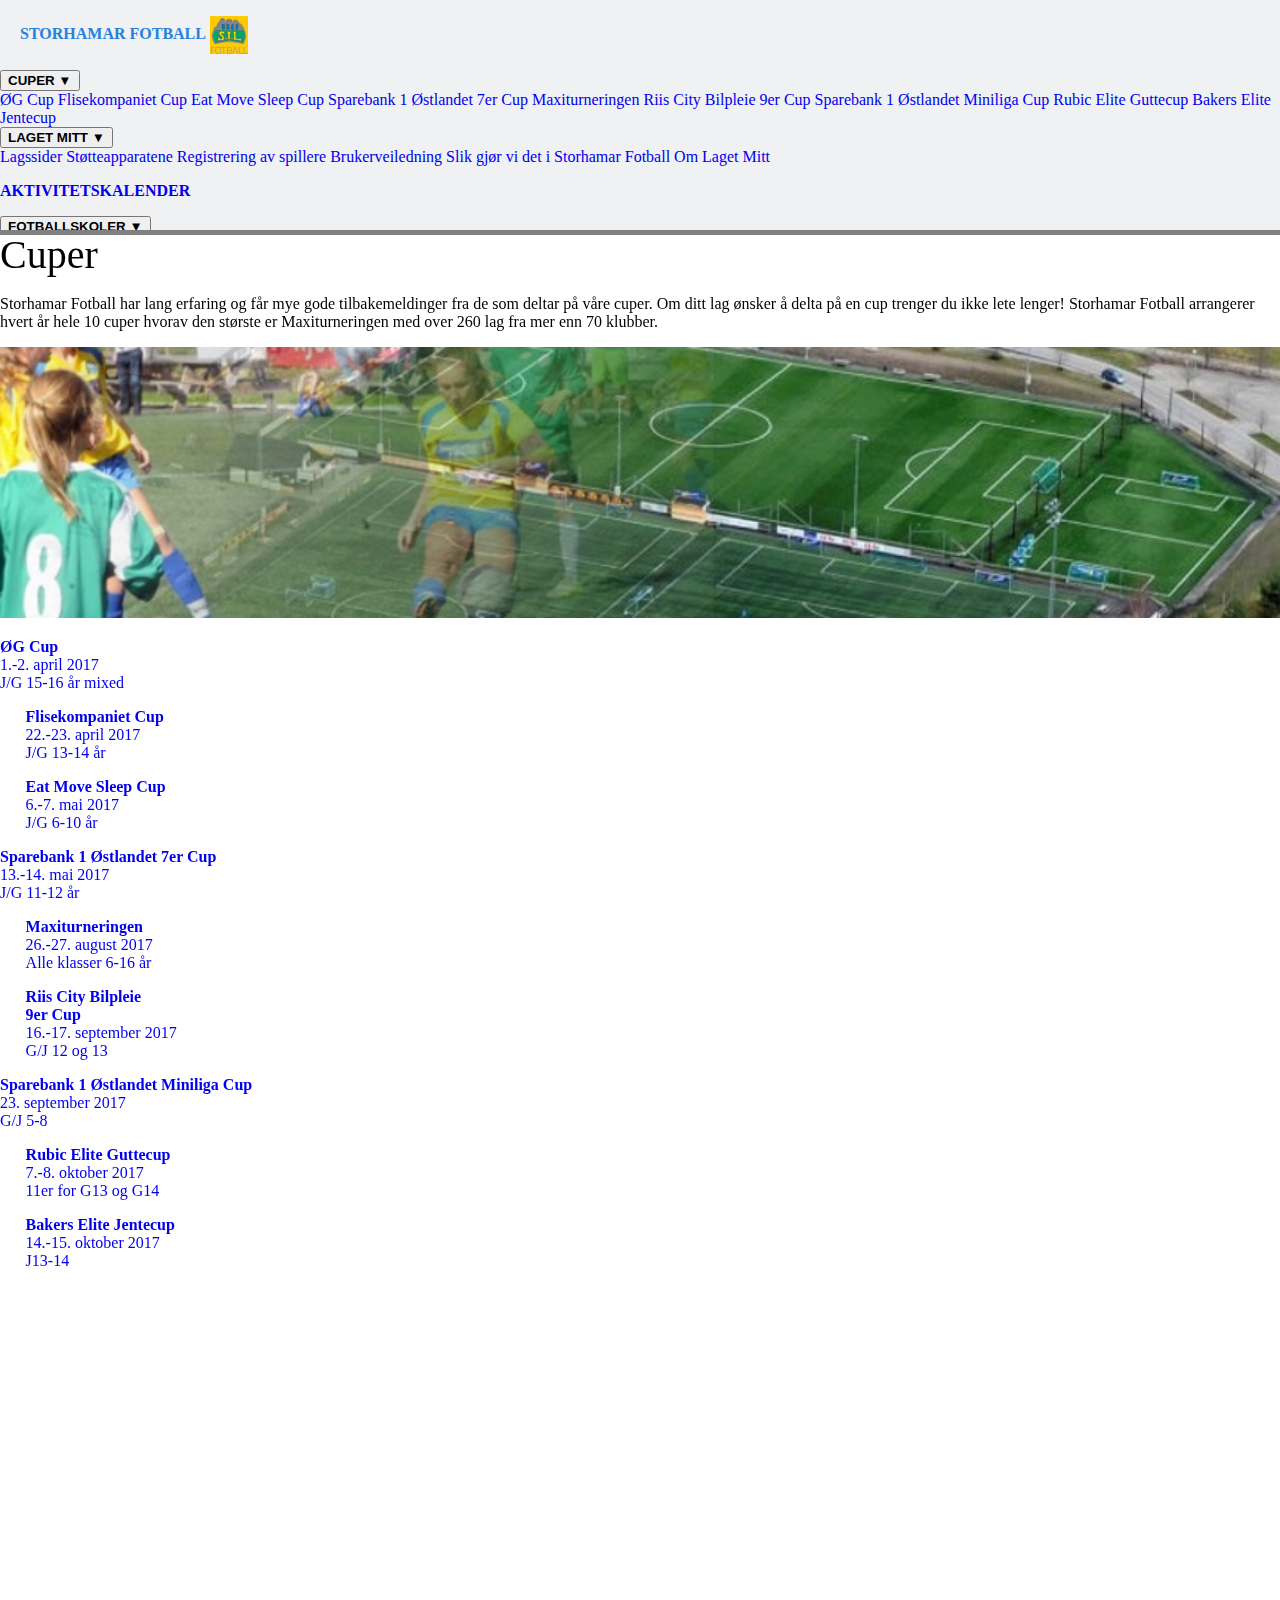
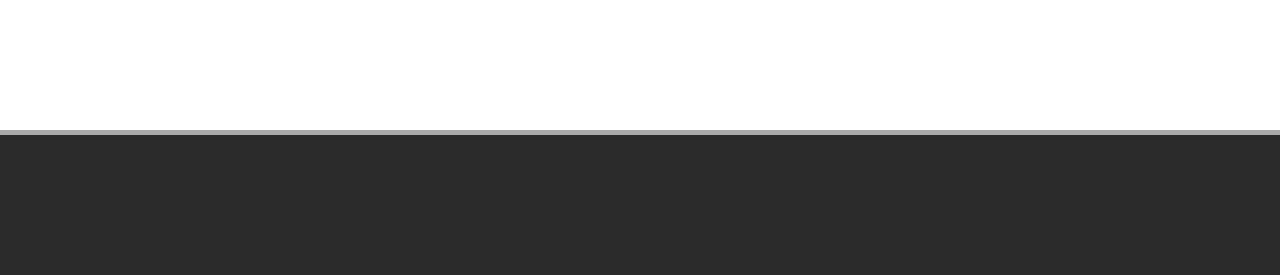
<file: cuper.html>
<!DOCTYPE html>
<html>
  <head>
    <meta charset="UTF-8"> 
    <link rel="stylesheet" href="style.css">
    <title>Cuper | Storhamar Fotball</title>
    <style>
	
    </style>
  </head>
  <body>
    <div id="container">
      <div id="header">
        <div id="navbar">
          <div id="logo" id="navbutton_logo"  style="width:330px;">
            <a href="index.html" style="text-decoration: none; color: #2382e0"><p class="navbutton_text" id="navbutton_text_logo" style="text-align: left; margin-left: 20px;">
              <strong>STORHAMAR FOTBALL</strong>
			  <img src="logo.png" style="vertical-align: middle;">
            </p>
          </div>
		  <div class="dropdown">
			<a href="cuper.html"><button class="dropbtn"><strong>CUPER ▼</strong></button></a>
			<div class="dropdown-content">
				<a href="cuper/og-cup.html">ØG Cup</a>
				<a href="#">Flisekompaniet Cup</a>
				<a href="#">Eat Move Sleep Cup</a>
				<a href="#">Sparebank 1 Østlandet 7er Cup</a>
				<a href="#">Maxiturneringen</a>
				<a href="#">Riis City Bilpleie 9er Cup</a>
				<a href="#">Sparebank 1 Østlandet Miniliga Cup</a>
				<a href="#">Rubic Elite Guttecup</a>
				<a href="#">Bakers Elite Jentecup</a>
			</div>
		  </div>
		  <div class="dropdown">
			<a href="laget-mitt.html"><button class="dropbtn"><strong>LAGET MITT ▼</strong></button></a>
			<div class="dropdown-content">
				<a href="#">Lagssider</a>
				<a href="#">Støtteapparatene</a>
				<a href="#">Registrering av spillere</a>
				<a href="#">Brukerveiledning</a>
				<a href="#">Slik gjør vi det i Storhamar Fotball</a>
				<a href="#">Om Laget Mitt</a>
			</div>
		  </div>
          <a href="aktivitetskalender.html"><div class="navbutton" style="border-right: none;">
            <p class="navbutton_text" style="width: 290px;">
			  <strong>AKTIVITETSKALENDER</strong>
            </p>
          </div></a>
		  <div class="dropdown" style="border-left: none;">
			<a href="fotballskoler.html"><button class="dropbtn"><strong>FOTBALLSKOLER ▼</strong></button></a>
			<div class="dropdown-content">
				<a href="#">Sparebank 1 Østlandet Miniliga</a>
				<a href="#">Storhamar Tine Fotballskole</a>
			</div>
		  </div>
          <a href="klubbinfo.html"><div class="navbutton" style="border-right: none;">
            <p class="navbutton_text" style="width: 165px;">
			  <strong>KLUBBINFO</strong>
            </p>
          </div></a>
          <a href="klubbinfo.html"><div class="navbutton" style="width: 40px;">
            <p class="my-icon" style="text-align: center;"></p>
          </div></a>
        </div>
      </div>
	  <div class="sidebar">
	  </div>
      <div id="middle">
	    <div id="content">
	      <p style="font-size: 40px; margin: 0; line-height: 40px;">Cuper</p>
		  <p style="margin-top: 20px;">Storhamar Fotball har lang erfaring og får mye gode tilbakemeldinger fra de som deltar på våre cuper. Om ditt lag ønsker å delta på en cup trenger du ikke lete lenger! Storhamar Fotball arrangerer hvert år hele 10 cuper hvorav den største er Maxiturneringen med over 260 lag fra mer enn 70 klubber.</p>
		  <img id="cupbanner" src="cupbanner.jpg" style="width: 100%;">
		  <div id="cuper" style="margin-top: 0;">
		    <a href="cuper/og-cup.html"><div class="navbutton" id="cup">
			  <p class="navbutton_text" id="cup_text"><strong>ØG Cup</strong></br>1.-2. april 2017</br>J/G 15-16 år mixed</p>
			</div></a>
		    <a href="#"><div class="navbutton" id="cup" style="margin-left: 2%;">
			  <p class="navbutton_text" id="cup_text"><strong>Flisekompaniet Cup</strong></br>22.-23. april 2017</br>J/G 13-14 år</p>
			</div></a>
		    <a href="#"><div class="navbutton" id="cup" style="margin-left: 2%;">
			  <p class="navbutton_text" id="cup_text"><strong>Eat Move Sleep Cup</strong></br>6.-7. mai 2017</br>J/G 6-10 år</p>
			</div></a>
		    <a href="#"><div class="navbutton" id="cup">
			  <p class="navbutton_text" id="cup_text"><strong>Sparebank 1 Østlandet 7er Cup</strong></br>13.-14. mai 2017</br>J/G 11-12 år</p>
			</div></a>
		    <a href="#"><div class="navbutton" id="cup" style="margin-left: 2%;">
			  <p class="navbutton_text" id="cup_text"><strong>Maxiturneringen</strong></br>26.-27. august 2017</br>Alle klasser 6-16 år</p>
			</div></a>
		    <a href="#"><div class="navbutton" id="cup" style="margin-left: 2%;">
			  <p class="navbutton_text" id="cup_text"><strong>Riis City Bilpleie</br>9er Cup</strong></br>16.-17. september 2017</br>G/J 12 og 13</p>
			</div></a>
		    <a href="#"><div class="navbutton" id="cup">
			  <p class="navbutton_text" id="cup_text"><strong>Sparebank 1 Østlandet Miniliga Cup</strong></br>23. september 2017</br>G/J 5-8</p>
			</div></a>
		    <a href="#"><div class="navbutton" id="cup" style="margin-left: 2%;">
			  <p class="navbutton_text" id="cup_text"><strong>Rubic Elite Guttecup</strong></br>7.-8. oktober 2017</br>11er for G13 og G14</p>
			</div></a>
		    <a href="#"><div class="navbutton" id="cup" style="margin-left: 2%;">
			  <p class="navbutton_text" id="cup_text"><strong>Bakers Elite Jentecup</strong></br>14.-15. oktober 2017</br>J13-14</p>
			</div></a>
		  </div>
		  <iframe style="margin-top: 20px;" width="100%" height="420" src="https://www.youtube.com/embed/PBOKtE_Kp7g" frameborder="0" allowfullscreen></iframe>
		</div>
      </div>
	  <div class="left">
	  </div>
	  <div id="footer">
	  </div>
    </div>
  </body
</html>
</file>
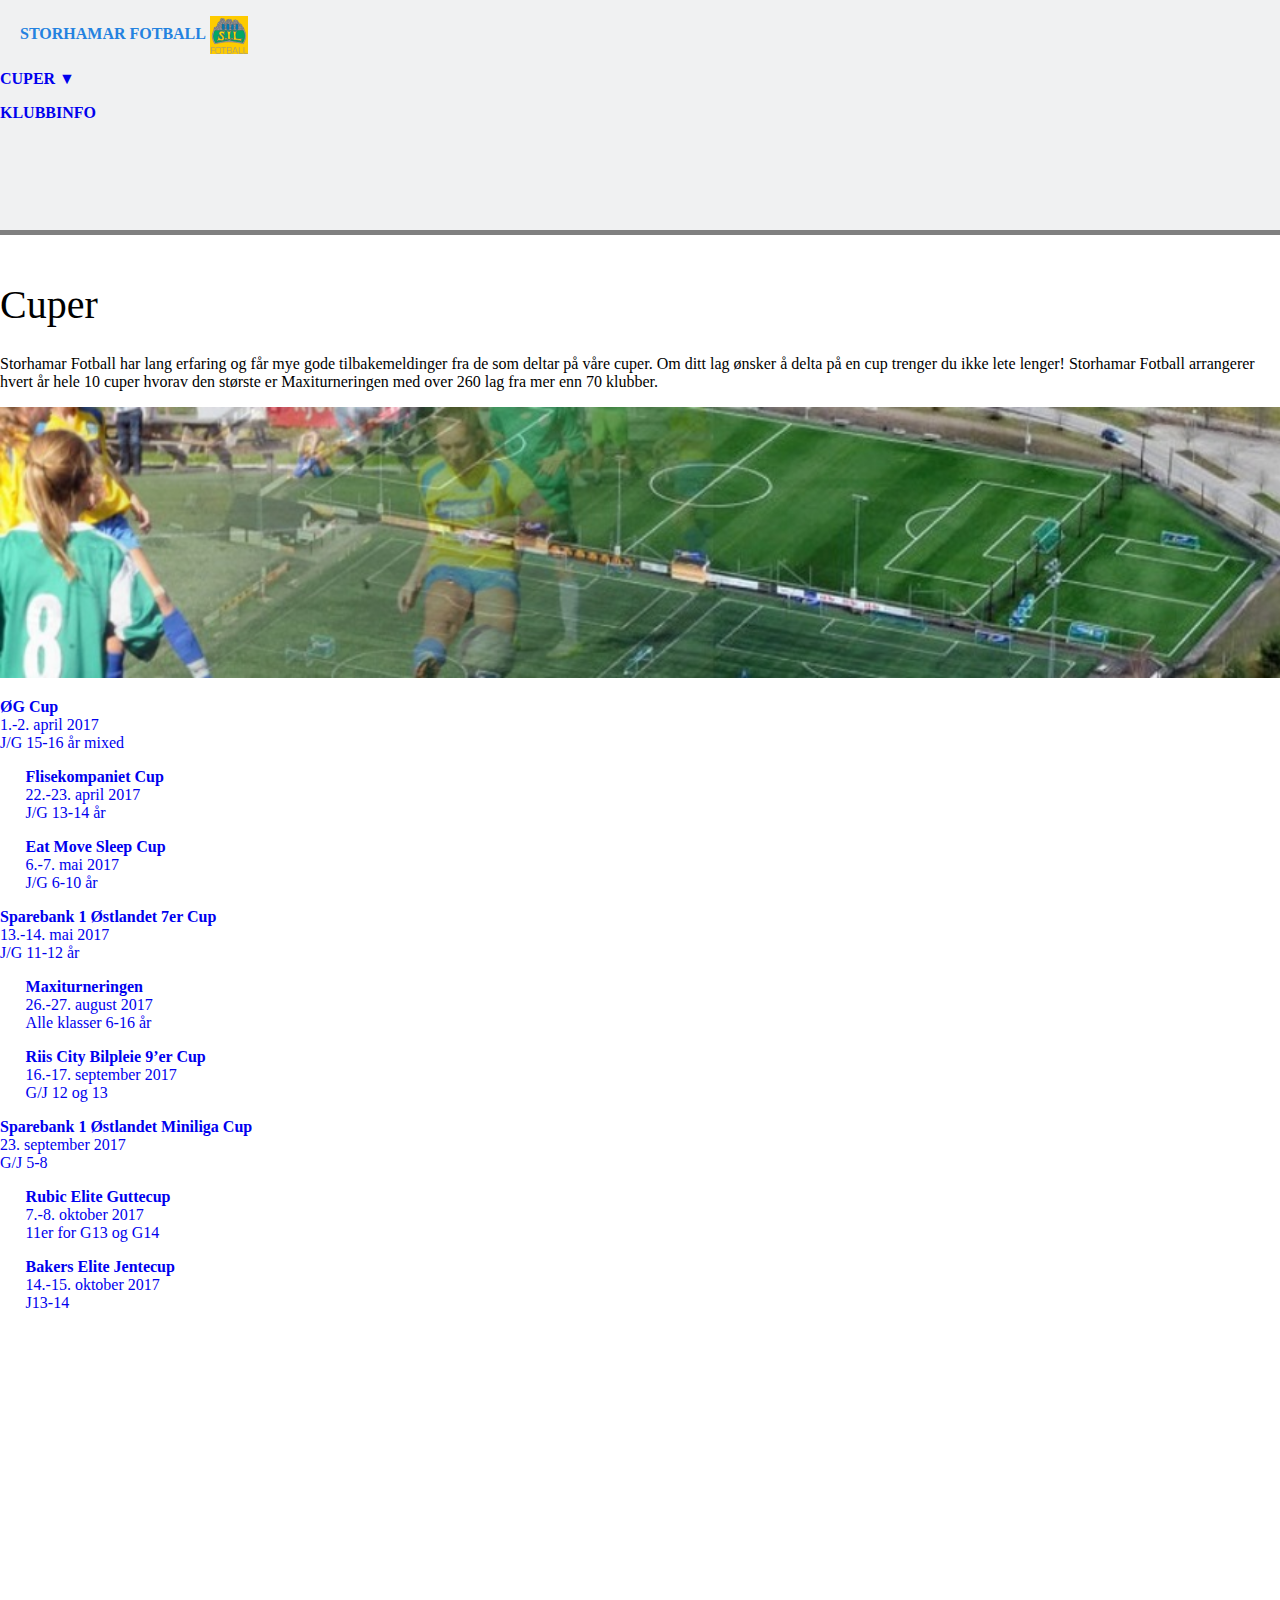
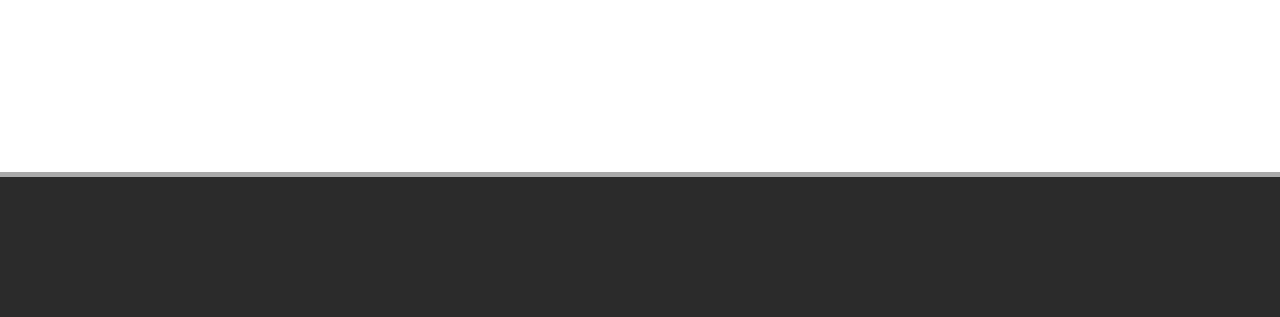
<file: home.html>
<!DOCTYPE html>
<html>
  <head>
    <meta charset="UTF-8"> 
    <link rel="stylesheet" href="style.css">
    <title>Hjem | Storhamar Fotball</title>
    <style>
      
    </style>
  </head>
  <body>
    <div id="container">
      <div id="header">
        <div id="navbar">
          <div id="logo" id="navbutton_logo"  style="width:330px;">
            <a href="home.html" style="text-decoration: none; color: #2382e0"><p class="navbutton_text" id="navbutton_text_active"style="text-align: left; margin-left: 20px;">
              <strong>STORHAMAR FOTBALL</strong>
			  <img src="logo.png" style="vertical-align: middle;">
            </p>
          </div>
          <a href="#"><div class="navbutton" id="navbutton_active">
            <p class="navbutton_text" id="navbutton_text_active" style="width: 150px;">
              <strong>CUPER ▼</strong>
            </p>
          </div></a>
          <a href="klubbinfo.html"><div class="navbutton">
            <p class="navbutton_text" style="width: 165px;">
			  <strong>KLUBBINFO</strong>
            </p>
          </div></a>
        </div>
      </div>
	  <div class="sidebar">
	  </div>
      <div id="middle">
	    <div id="content">
	      <p style="font-size: 40px; margin-bottom: 0; line-height: 60px;">Cuper</p>
		  <p style="margin-top: 20px;">Storhamar Fotball har lang erfaring og får mye gode tilbakemeldinger fra de som deltar på våre cuper. Om ditt lag ønsker å delta på en cup trenger du ikke lete lenger! Storhamar Fotball arrangerer hvert år hele 10 cuper hvorav den største er Maxiturneringen med over 260 lag fra mer enn 70 klubber.</p>
		  <img id="cupbanner" src="cupbanner.jpg" style="width: 100%;">
		  <div id="cuper" style="margin-top: 0;">
		    <a href="#"><div class="navbutton" id="cup">
			  <p class="navbutton_text" id="cup_text"><strong>ØG Cup</strong></br>1.-2. april 2017</br>J/G 15-16 år mixed</p>
			</div></a>
		    <a href="#"><div class="navbutton" id="cup" style="margin-left: 2%;">
			  <p class="navbutton_text" id="cup_text"><strong>Flisekompaniet Cup</strong></br>22.-23. april 2017</br>J/G 13-14 år</p>
			</div></a>
		    <a href="#"><div class="navbutton" id="cup" style="margin-left: 2%;">
			  <p class="navbutton_text" id="cup_text"><strong>Eat Move Sleep Cup</strong></br>6.-7. mai 2017</br>J/G 6-10 år</p>
			</div></a>
		    <a href="#"><div class="navbutton" id="cup">
			  <p class="navbutton_text" id="cup_text"><strong>Sparebank 1 Østlandet 7er Cup</strong></br>13.-14. mai 2017</br>J/G 11-12 år</p>
			</div></a>
		    <a href="#"><div class="navbutton" id="cup" style="margin-left: 2%;">
			  <p class="navbutton_text" id="cup_text"><strong>Maxiturneringen</strong></br>26.-27. august 2017</br>Alle klasser 6-16 år</p>
			</div></a>
		    <a href="#"><div class="navbutton" id="cup" style="margin-left: 2%;">
			  <p class="navbutton_text" id="cup_text"><strong>Riis City Bilpleie 9’er Cup</strong></br>16.-17. september 2017</br>G/J 12 og 13</p>
			</div></a>
		    <a href="#"><div class="navbutton" id="cup">
			  <p class="navbutton_text" id="cup_text"><strong>Sparebank 1 Østlandet Miniliga Cup</strong></br>23. september 2017</br>G/J 5-8</p>
			</div></a>
		    <a href="#"><div class="navbutton" id="cup" style="margin-left: 2%;">
			  <p class="navbutton_text" id="cup_text"><strong>Rubic Elite Guttecup</strong></br>7.-8. oktober 2017</br>11er for G13 og G14</p>
			</div></a>
		    <a href="#"><div class="navbutton" id="cup" style="margin-left: 2%;">
			  <p class="navbutton_text" id="cup_text"><strong>Bakers Elite Jentecup</strong></br>14.-15. oktober 2017</br>J13-14</p>
			</div></a>
		  </div>
		  <iframe style="margin-top: 20px;" width="100%" height="420" src="https://www.youtube.com/embed/PBOKtE_Kp7g" frameborder="0" allowfullscreen></iframe>
		</div>
      </div>
	  <div class="left">
	  </div>
	  <div id="footer">
	  </div>
    </div>
  </body
</html>
</file>
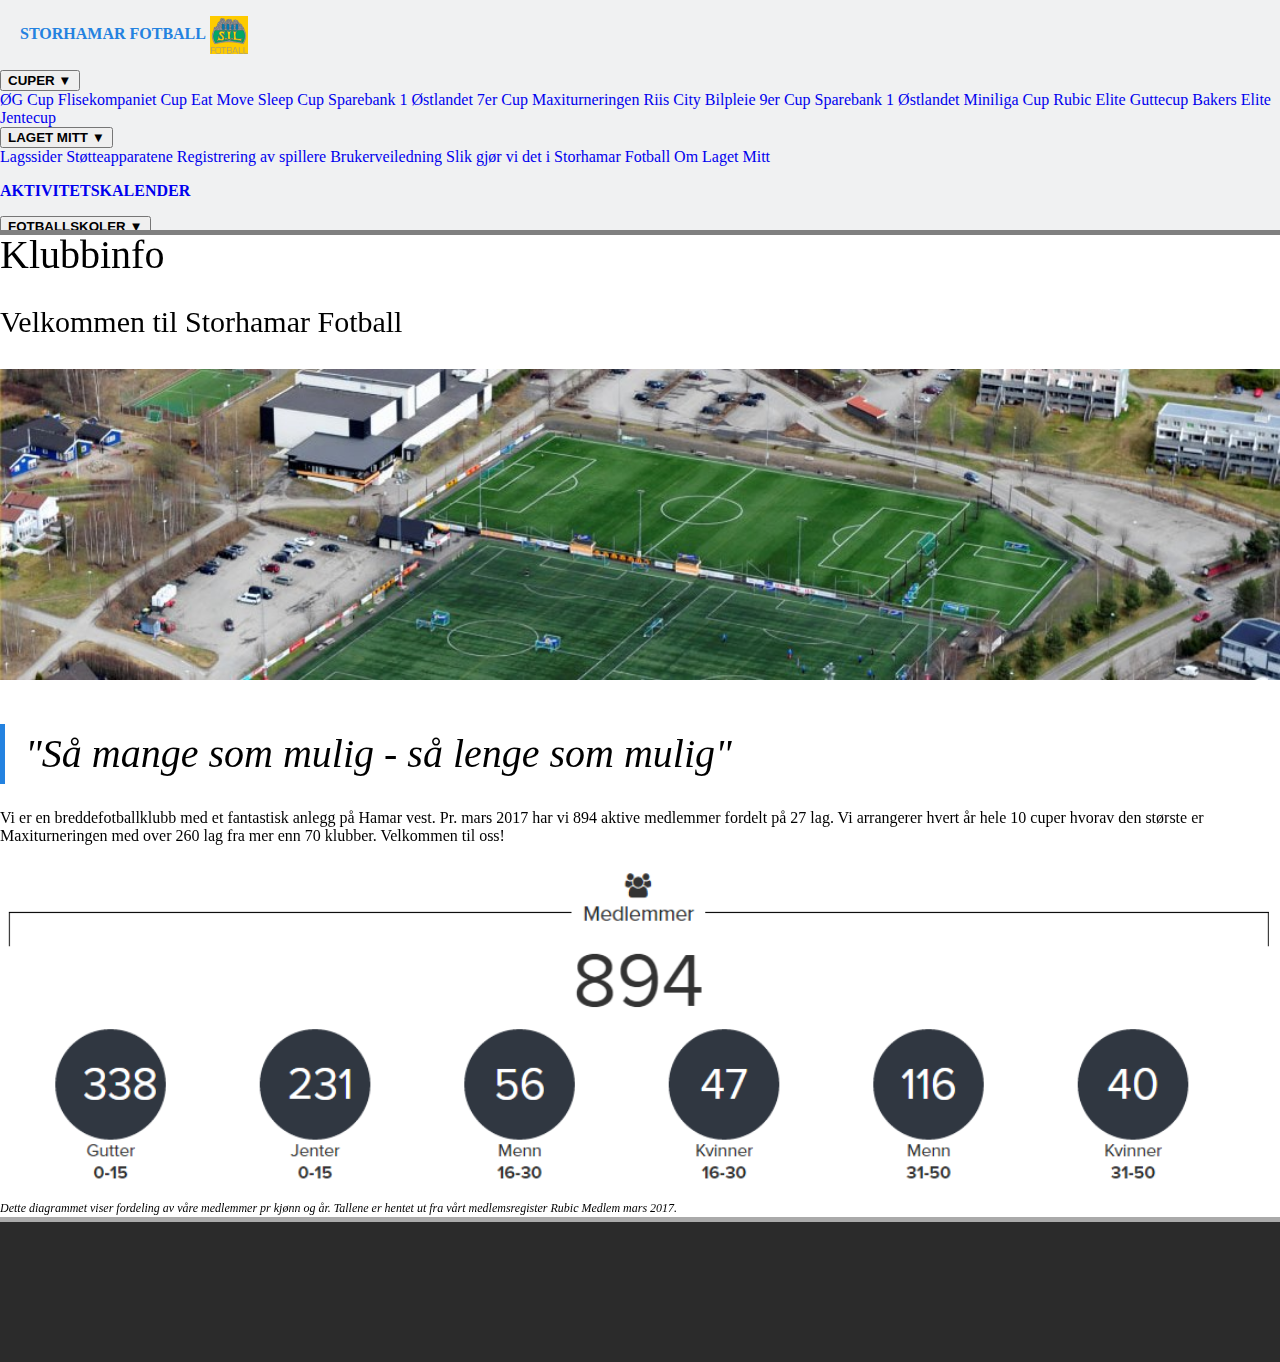
<file: klubbinfo.html>
<!DOCTYPE html>
<html>
  <head>
    <meta charset="UTF-8"> 
    <link rel="stylesheet" href="style.css">
    <title>Klubbinfo | Storhamar Fotball</title>
    <style>
      
    </style>
  </head>
  <body>
    <div id="container">
      <div id="header">
        <div id="navbar">
          <div id="logo" style="width:330px;">
            <a href="index.html" style="text-decoration: none; color: #2382e0"><p class="navbutton_text" id="navbutton_text_logo" id="navbutton_logo"  style="text-align: left; margin-left: 20px;">
              <strong>STORHAMAR FOTBALL</strong>
			  <img src="logo.png" style="vertical-align: middle;">
            </p>
          </div>
		  <div class="dropdown">
			<a href="cuper.html"><button class="dropbtn"><strong>CUPER ▼</strong></button></a>
			<div class="dropdown-content">
				<a href="cuper/og-cup.html">ØG Cup</a>
				<a href="#">Flisekompaniet Cup</a>
				<a href="#">Eat Move Sleep Cup</a>
				<a href="#">Sparebank 1 Østlandet 7er Cup</a>
				<a href="#">Maxiturneringen</a>
				<a href="#">Riis City Bilpleie 9er Cup</a>
				<a href="#">Sparebank 1 Østlandet Miniliga Cup</a>
				<a href="#">Rubic Elite Guttecup</a>
				<a href="#">Bakers Elite Jentecup</a>
			</div>
		  </div>
		  <div class="dropdown">
			<a href="laget-mitt.html"><button class="dropbtn"><strong>LAGET MITT ▼</strong></button></a>
			<div class="dropdown-content">
				<a href="#">Lagssider</a>
				<a href="#">Støtteapparatene</a>
				<a href="#">Registrering av spillere</a>
				<a href="#">Brukerveiledning</a>
				<a href="#">Slik gjør vi det i Storhamar Fotball</a>
				<a href="#">Om Laget Mitt</a>
			</div>
		  </div>
          <a href="aktivitetskalender.html"><div class="navbutton" style="border-right: none;">
            <p class="navbutton_text" style="width: 290px;">
			  <strong>AKTIVITETSKALENDER</strong>
            </p>
          </div></a>
		  <div class="dropdown" style="border-left: none;">
			<a href="fotballskoler.html"><button class="dropbtn"><strong>FOTBALLSKOLER ▼</strong></button></a>
			<div class="dropdown-content">
				<a href="#">Sparebank 1 Østlandet Miniliga</a>
				<a href="#">Storhamar Tine Fotballskole</a>
			</div>
		  </div>
          <a href="klubbinfo.html"><div class="navbutton" style="border-right: none;">
            <p class="navbutton_text" style="width: 165px;">
			  <strong>KLUBBINFO</strong>
            </p>
          </div></a>
          <a href="klubbinfo.html"><div class="navbutton" style="width: 40px;">
            <p class="my-icon" style="text-align: center;"></p>
          </div></a>
        </div>
      </div>
	  <div class="sidebar">
	  </div>
      <div id="middle">
	    <div id="content">
	      <p style="font-size: 40px; margin-top: 0; margin-bottom: 0; line-height: 40px;">Klubbinfo</p>
		  <p style="font-size: 30px; margin-top: 30px;">Velkommen til Storhamar Fotball</p>
		  <img id="prestrud" src="prestrud.jpg" style="width: 100%;">
		  <div class="quote" style="width: 100%;">
		    <blockquote style="border-left: 5px solid #2382e0; margin: 0; background-color: white;"><p style="font-size: 40px; margin-bottom: 0; margin-left: 20px; font-style: italic; line-height: 60px;">"Så mange som mulig - så lenge som mulig"</p></blockquote>
		  </div>
		  <p style="margin-top: 25px;">
		    Vi er en breddefotballklubb med et fantastisk anlegg på Hamar vest. Pr. mars 2017 har vi 894 aktive medlemmer fordelt på 27 lag. Vi arrangerer hvert år hele 10 cuper hvorav den største er Maxiturneringen med over 260 lag fra mer enn 70 klubber. Velkommen til oss!
		  </p>
		  <img id="medlemmer" src="medlemmer.png" style="width: 100%;">
		  <p style="margin: 0; font-size: 12px; font-style: italic; line-height: 18px;">Dette diagrammet viser fordeling av våre medlemmer pr kjønn og år. Tallene er hentet ut fra vårt medlemsregister Rubic Medlem mars 2017.</p>
		</div>
      </div>
	  <div class="left">
	  </div>
	  <div id="footer">
	  </div>
    </div>
  </body
</html>
</file>
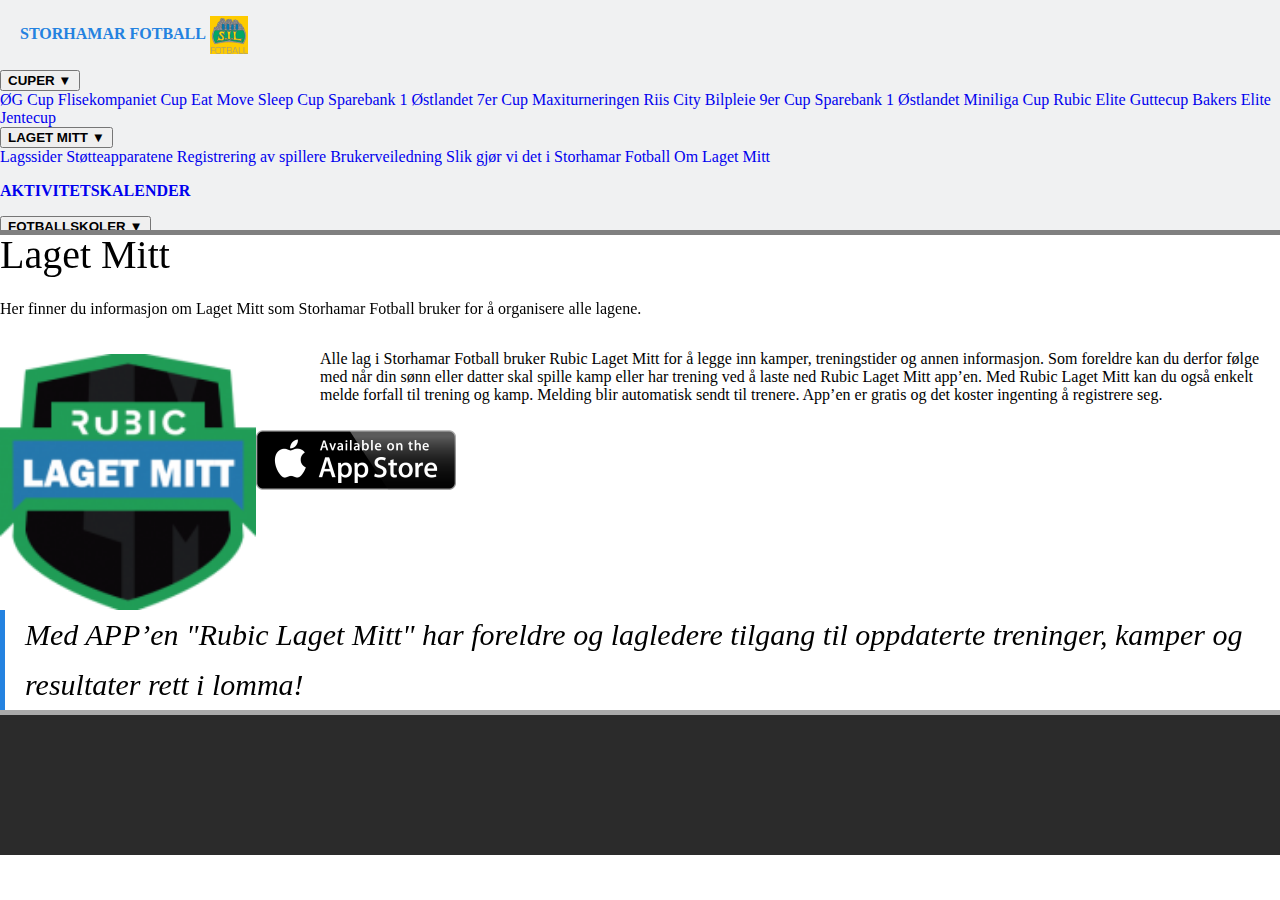
<file: laget-mitt.html>
<!DOCTYPE html>
<html>
  <head>
    <meta charset="UTF-8"> 
    <link rel="stylesheet" href="style.css">
    <title>Laget Mitt | Storhamar Fotball</title>
    <style>
      
    </style>
  </head>
  <body>
    <div id="container">
      <div id="header">
        <div id="navbar">
          <div id="logo" style="width:330px;">
            <a href="index.html" style="text-decoration: none; color: #2382e0"><p class="navbutton_text" id="navbutton_text_logo" id="navbutton_logo"  style="text-align: left; margin-left: 20px;">
              <strong>STORHAMAR FOTBALL</strong>
			  <img src="logo.png" style="vertical-align: middle;">
            </p>
          </div>
		  <div class="dropdown">
			<a href="cuper.html"><button class="dropbtn"><strong>CUPER ▼</strong></button></a>
			<div class="dropdown-content">
				<a href="cuper/og-cup.html">ØG Cup</a>
				<a href="#">Flisekompaniet Cup</a>
				<a href="#">Eat Move Sleep Cup</a>
				<a href="#">Sparebank 1 Østlandet 7er Cup</a>
				<a href="#">Maxiturneringen</a>
				<a href="#">Riis City Bilpleie 9er Cup</a>
				<a href="#">Sparebank 1 Østlandet Miniliga Cup</a>
				<a href="#">Rubic Elite Guttecup</a>
				<a href="#">Bakers Elite Jentecup</a>
			</div>
		  </div>
		  <div class="dropdown">
			<a href="laget-mitt.html"><button class="dropbtn"><strong>LAGET MITT ▼</strong></button></a>
			<div class="dropdown-content">
				<a href="#">Lagssider</a>
				<a href="#">Støtteapparatene</a>
				<a href="#">Registrering av spillere</a>
				<a href="#">Brukerveiledning</a>
				<a href="#">Slik gjør vi det i Storhamar Fotball</a>
				<a href="#">Om Laget Mitt</a>
			</div>
		  </div>
          <a href="aktivitetskalender.html"><div class="navbutton" style="border-right: none;">
            <p class="navbutton_text" style="width: 290px;">
			  <strong>AKTIVITETSKALENDER</strong>
            </p>
          </div></a>
		  <div class="dropdown" style="border-left: none;">
			<a href="fotballskoler.html"><button class="dropbtn"><strong>FOTBALLSKOLER ▼</strong></button></a>
			<div class="dropdown-content">
				<a href="#">Sparebank 1 Østlandet Miniliga</a>
				<a href="#">Storhamar Tine Fotballskole</a>
			</div>
		  </div>
          <a href="klubbinfo.html"><div class="navbutton" style="border-right: none;">
            <p class="navbutton_text" style="width: 165px;">
			  <strong>KLUBBINFO</strong>
            </p>
          </div></a>
          <a href="klubbinfo.html"><div class="navbutton" style="width: 40px;">
            <p class="my-icon" style="text-align: center;"></p>
          </div></a>
        </div>
      </div>
	  <div class="sidebar">
	  </div>
      <div id="middle">
	    <div id="content">
	      <p style="font-size: 40px; margin: 0; line-height: 40px;">Laget Mitt</p>
		  <p style="margin-top: 25px;">
		    Her finner du informasjon om Laget Mitt som Storhamar Fotball bruker for å organisere alle lagene.
		  </p>
		  <img src="lagetmittlogo.png" style="float: left; display: inline-block; margin-top: 20px; width: 20%;">
		  <p style="display: inline-block; float: right; width: 75%;">
		    Alle lag i Storhamar Fotball bruker Rubic Laget Mitt for å legge inn kamper, treningstider og annen informasjon. Som foreldre kan du derfor følge med når din sønn eller datter skal spille kamp eller har trening ved å laste ned Rubic Laget Mitt app’en. Med Rubic Laget Mitt kan du også enkelt melde forfall til trening og kamp. Melding blir automatisk sendt til trenere. App’en er gratis og det koster ingenting å registrere seg.
	      </p>
		  <a href="https://itunes.apple.com/us/app/rubic-lagetmitt/id1126133651"><img src="appstore.png" style="margin-top: 10px;"></a>
		  <div class="quote" style="width: 100%; clear: both;">
		    <blockquote style="border-left: 5px solid #2382e0; margin: 0; background-color: white;"><p style="font-size: 30px; margin-bottom: 0; margin-left: 20px; font-style: italic; line-height: 50px;">Med APP’en "Rubic Laget Mitt" har foreldre og lagledere tilgang til oppdaterte treninger, kamper og resultater rett i lomma!</p></blockquote>
		  </div>
		</div>
      </div>
	  <div class="left">
	  </div>
	  <div id="footer">
	  </div>
    </div>
  </body
</html>
</file>
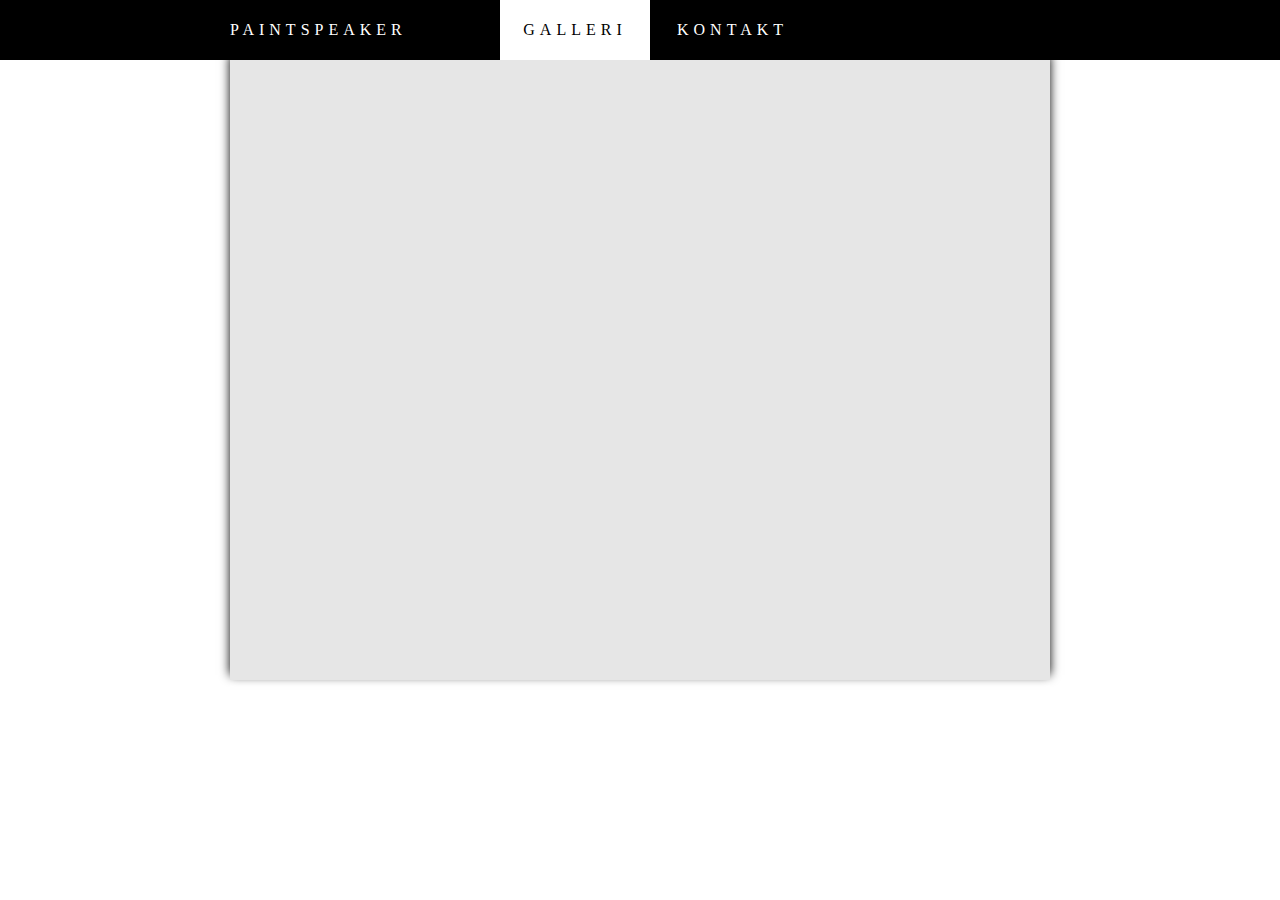
<file: paintspeaker.html>
<!DOCTYPE html>
<html>
  <head>
    <meta charset="UTF-8"> 
    <link rel="stylesheet" href="paintstyle.css">
    <title>Paintspeaker | Galleri</title>
    <style>
      
    </style>
  </head>
  <body>
    <div id="container">
      <div id="header">
        <div id="navbar">
          <div id="logo">
            <p class="navbutton_text" id="navbutton_text_active" style="text-align: left;">
              PAINTSPEAKER
            </p>
          </div>
          <a href="#"><div class="navbutton" id="navbutton_active">
            <p class="navbutton_text" id="navbutton_text_active" style="width: 150px;">
              GALLERI
            </p>
          </div></a>
          <a href="#"><div class="navbutton">
            <p class="navbutton_text" style="width: 165px;">
              KONTAKT
            </p>
          </div></a>
        </div>
      </div>
      <div id="content">
      </div>
    </div>
  </body
</html>
</file>
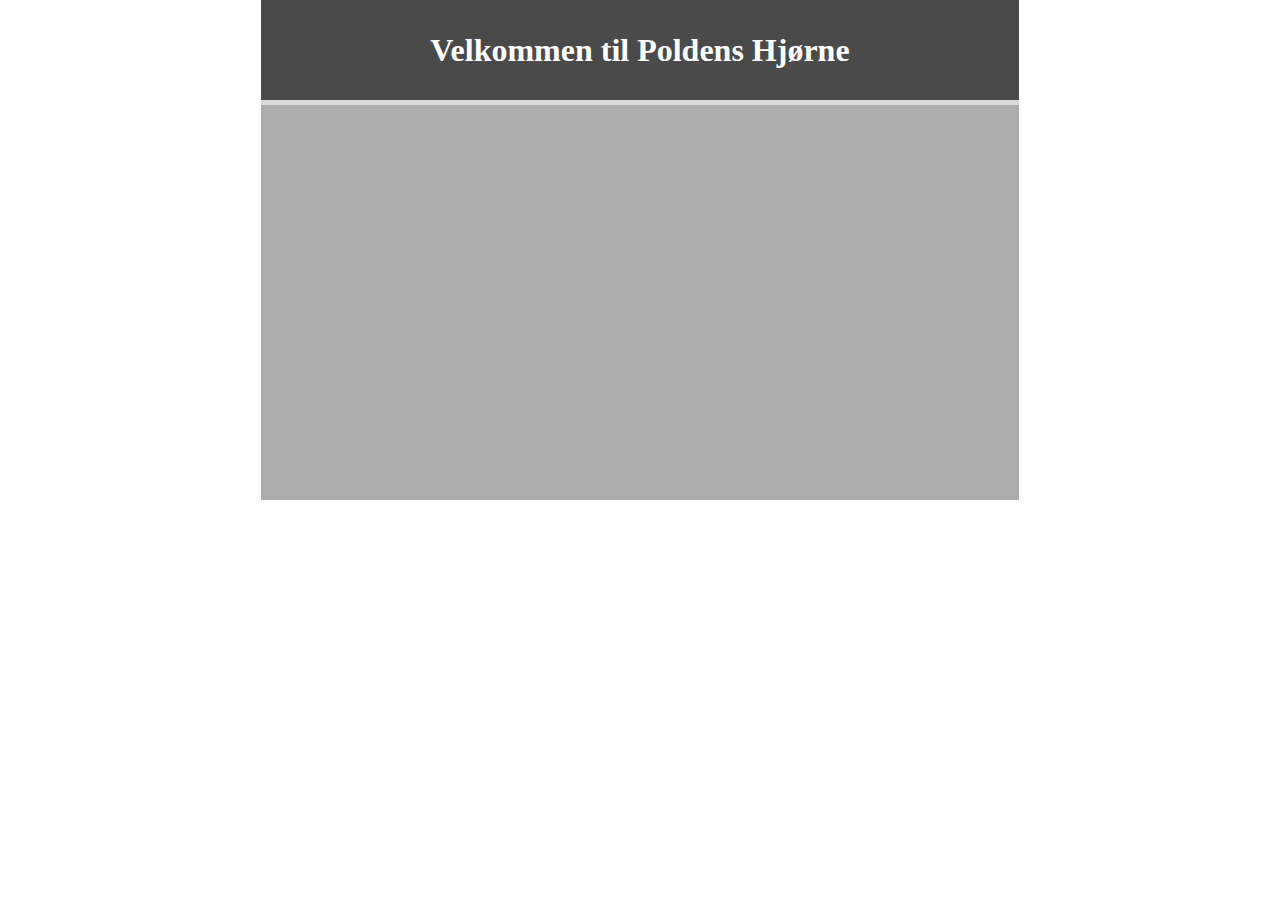
<file: polden.html>
<html style="width: 100%;">
<head>
<title>Poldens Hjørne | Hjem</title>
<meta charset="UTF-8">
</head>
<body style="margin-top: 0px; height: auto;">
<div style="width: 20%;"></div>
<div style="width: 60%; margin: auto; margin-top: 0px; height: 500px; background-color: #adadad;">
<div style="width: 100%; height: 100px; margin: auto; background-color: 4a4a4a; border-bottom: 5px solid #dbdbdb;">
	<h1 style="color: white; font-family:Verdana; text-align: center; line-height: 100px;">Velkommen til Poldens Hjørne</h1>
</div>
</div>
</body>
</html>
</file>
<file: style.css>
@font-face {
font-family: 'BP Regular';
src: 	url('fonts/bpreplayextended.woff2') format('woff2'),
		url('fonts/bpreplayextended.woff') format('woff'),
		url('fonts/bpreplayextended.otf') format('opentype'),
		url('fonts/bpreplayextended.ttf') format('truetype');
font-weight: normal;
font-style: normal;
}

html, body {	
width: 100%;
margin: 0;
padding: 0;
background-color: #ffffff;
}

a {
text-decoration: none;
color: auto;
}

a:link {
text-decoration: none;
}

#homepage {
color: black;
}

#homepage:hover {
color: #e77422;
}

#header {
height: 230px;
width: 100%;
background-color: #f0f1f2;
border-bottom: 5px solid #808080;
clear: both;
overflow: auto;
}

#social-media {
height: auto;
margin: auto;
width: 300px;
overflow: auto;
}

.fa {
font-size: 30px;
width: 40px;
text-align: center;
text-decoration: none;
margin: 5px 2px;
}

.fa:hover {
color: #e77422;
}

.fa-instagram {
color: black;
}

#content {
height: auto;	
}

ul {
list-style-type: none; 	
}

.flex {
margin: 0; 
margin-top: 40px;
text-decoration: none;
}

.flex ul{
display:flex;
justify-content: space-between;
}

.img-container {
position: relative;
margin: 0;
width: 260px;
padding: 0;
/*background-color: #f0f1f2;*/
}

.img-container-horizontal {
position: relative;
margin: 0;
width: 420px;
padding: 0;
/*background-color: #f0f1f2;*/
}

.img-overlay {
position: absolute;
top: 0;
bottom: 0;
left: 0;
right: 0;
height: 100%;
width: 100%;
opacity: 0;
transition: .5s ease;
background-color: #f0f1f2;
margin: 0;
padding: 0;
text-align: left;
}

.img-container:hover .img-overlay {
opacity: 1;
}

.img-container-horizontal:hover .img-overlay {
opacity: 1;
}

.img-text {
color: #e77422;
font-size: 25px;
position: absolute;
top: 0;
left: 0;
transform: translate(20px, 10px);
-ms-transform: translate(20px, 10px);
text-align: left;
}

.img-gallery {
display: block;
width: 100%;
height: auto;
max-width: 100%;
max-height: 100%;
}

#img-center {
text-align: center;
float: center;
margin: auto;
}

#img-horizontal {
text-align: left;
float: left;
margin: auto;
margin-left: 0;
}

#right {
float: right;
right: 0;
}

#footer {
height: 140px;
width: 100%;
background-color: #2b2b2b;
border-top: 5px solid #aaaaaa;
clear: both;
}
</file>
<file: paintstyle.css>
html, body {	
width: 100%;
margin: 0;
padding: 0;
background-color: #ffffff;
}

#container {	
height: auto;
width: 100%;
margin: 0 auto;
padding: 0;
}

#header {	
height: 60px;
width: 100%;
margin: auto;
padding: 0;
background-color: #000000;
}

#logo {
width: 270px;
float: left;
margin: auto;
padding: 0;
color: white;
}

#navbar {
width: 820px;
margin: auto;
padding: 0;
}

.navbutton {	
height: 60px;
margin: 0;
padding: 0;
float: left;
background-color: #000000;
color: white;
}

.navbutton:hover {	
background-color: #ffffff;
color: black;
}

#navbutton_active {	
background-color: #ffffff;
color: black;
}

.navbutton_text {
margin: 0;
padding: 0;
line-height: 60px;
text-align: center;
vertical-align: middle;
font-family: Tahoma;
font-size; 15px;
letter-spacing: 5px;
}

#navbutton_text_active {
}

#content {	
height: 620px;
width: 820px;
margin: auto;
background-color: #e6e6e6;
overflow: auto;
box-shadow: 0 -5px 10px;
}
</file>
